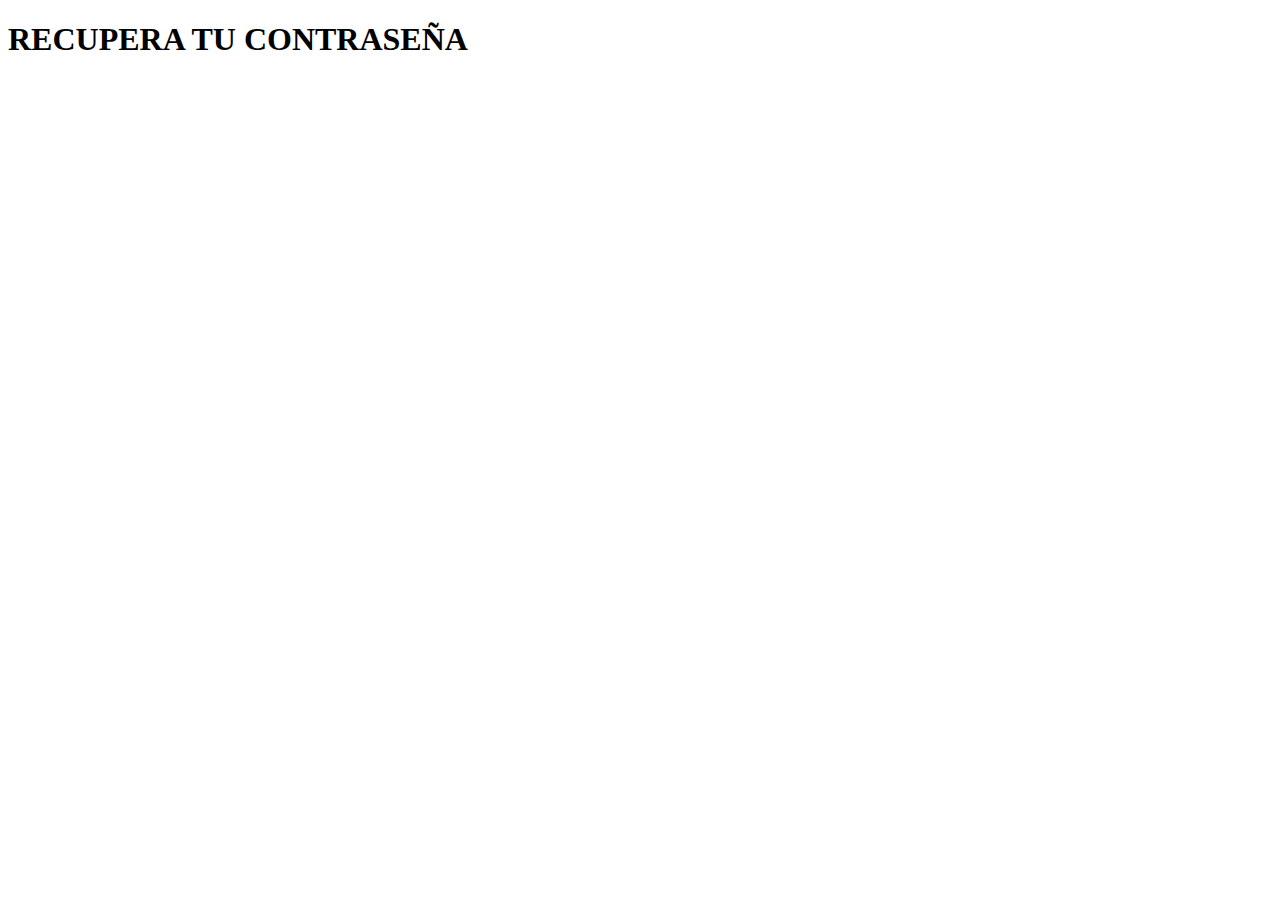
<file: contraseña.html>
<!DOCTYPE html>
<html lang="en">
<head>
    <meta charset="UTF-8">
    <meta name="viewport" content="width=device-width, initial-scale=1.0">
    <title>Document</title>
</head>
<body>
    <h1>RECUPERA TU CONTRASEÑA</h1>
</body>
</html>
</file>
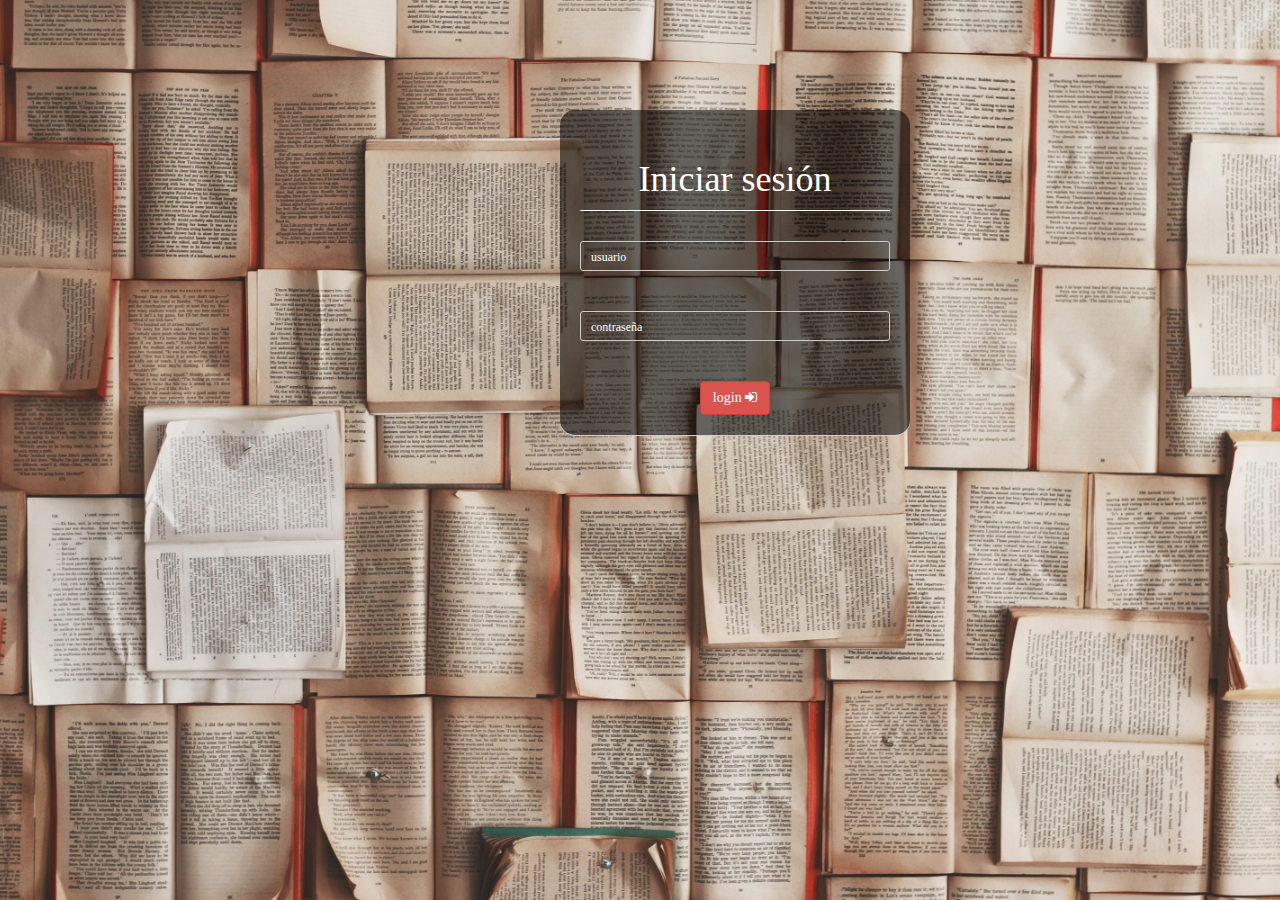
<file: login.html>
<link href="//maxcdn.bootstrapcdn.com/bootstrap/4.0.0/css/bootstrap.min.css" rel="stylesheet" id="bootstrap-css">
<script src="//maxcdn.bootstrapcdn.com/bootstrap/4.0.0/js/bootstrap.min.js"></script>
<script src="//cdnjs.cloudflare.com/ajax/libs/jquery/3.2.1/jquery.min.js"></script>
<!------ Include the above in your HEAD tag ---------->

<!--author:starttemplate-->
<!--reference site : starttemplate.com-->
<!DOCTYPE html>
<html lang="en">
<head>
    <meta charset="utf-8">
    <meta name="viewport" content="width=device-width, initial-scale=1, shrink-to-fit=no">
    <meta name="keywords"
          content="unique login form,leamug login form,boostrap login form,responsive login form,free css html login form,download login form">
    <meta name="author" content="leamug">
    <title>Login</title>
    <link href="css/styles.css" rel="stylesheet" id="style">
    <!-- Bootstrap core Library -->
    <link href="//netdna.bootstrapcdn.com/bootstrap/3.2.0/css/bootstrap.min.css" rel="stylesheet" id="bootstrap-css">
    <script src="//netdna.bootstrapcdn.com/bootstrap/3.2.0/js/bootstrap.min.js"></script>
    <script src="//code.jquery.com/jquery-1.11.1.min.js"></script>
    <!-- Google font -->
    <link href="https://fonts.googleapis.com/css?family=Dancing+Script" rel="stylesheet">
    <!-- Font Awesome-->
    <link href="//maxcdn.bootstrapcdn.com/font-awesome/4.2.0/css/font-awesome.min.css" rel="stylesheet">
</head>
<body>

<!-- Page Content -->
<div class="container">
    <div class="row">
        <div class="col-md-offset-5 col-md-4 text-center">
         
              <div class="form-login"></br>
                <h1>Iniciar sesión</h1>
                </br>
                <input type="text" id="userName" class="form-control input-sm chat-input" placeholder="usuario"/>
                </br></br>
                <input type="text" id="userPassword" class="form-control input-sm chat-input" placeholder="contraseña"/>
                </br></br>
                <div class="wrapper">
                        <span class="group-btn">
                            <a href="#" class="btn btn-danger btn-md">login <i class="fa fa-sign-in"></i></a>
                        </span>
                </div>
            </div>
        </div>
    </div>
    </br></br></br>
</div>
</body>
</html>
</file>
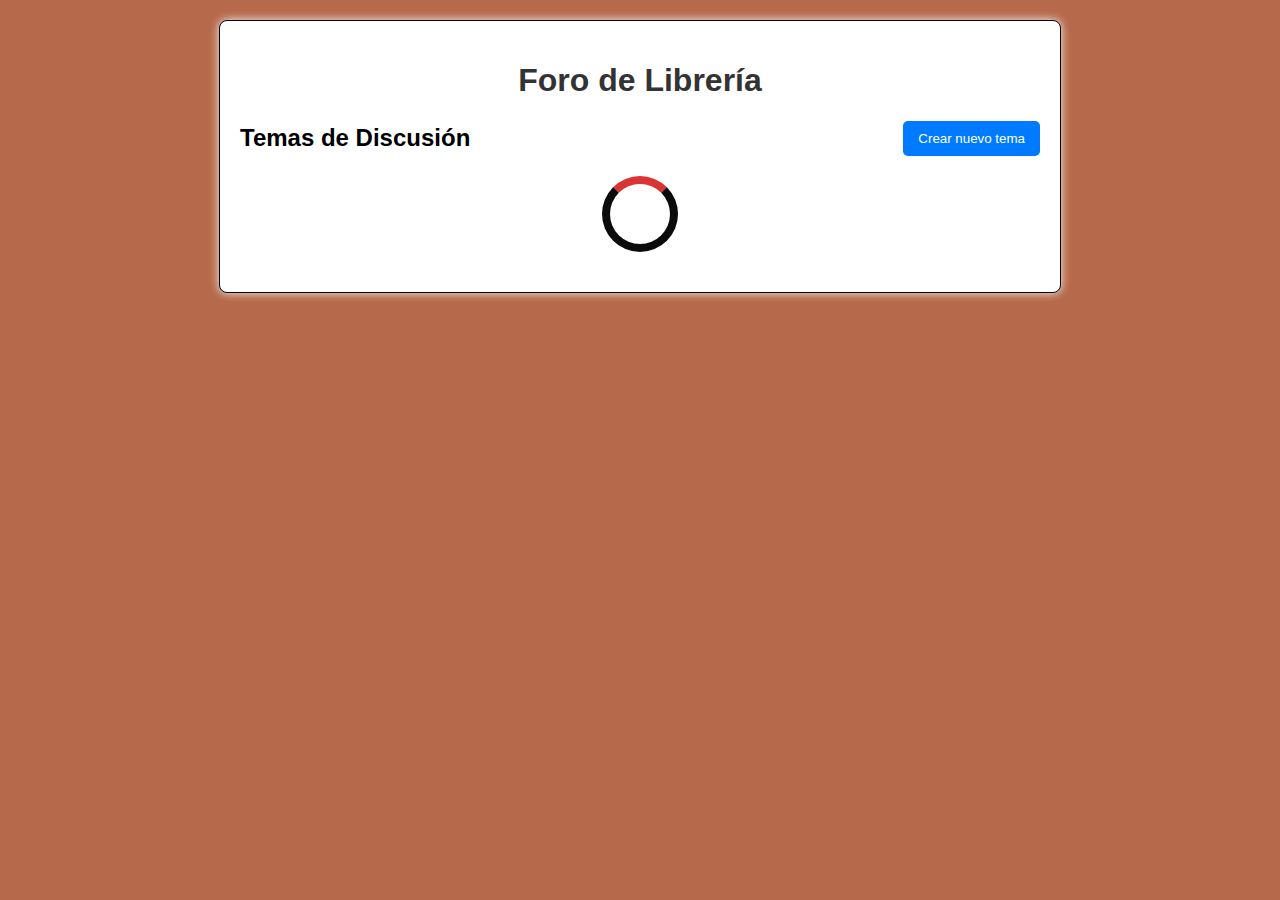
<file: html/Foros.html>
<!DOCTYPE html>
<html lang="es">
<head>
    <meta charset="UTF-8">
    <meta name="viewport" content="width=device-width, initial-scale=1.0">
    <link rel="stylesheet" href="../css/Foros.css">
    <title>Foro de Librería</title>
</head>
<body>
    <div class="container">
        <h1>Foro de Librería</h1>

        <div class="forum-header">
            <h2>Temas de Discusión</h2>
            <button id="createTopicBtn">Crear nuevo tema</button>
        </div>

        <ul class="topics" id="topics-list">
           <div id="loading"></div>
        </ul>
    </div>

    <script>
        
    </script>
</body>
</html>
</file>
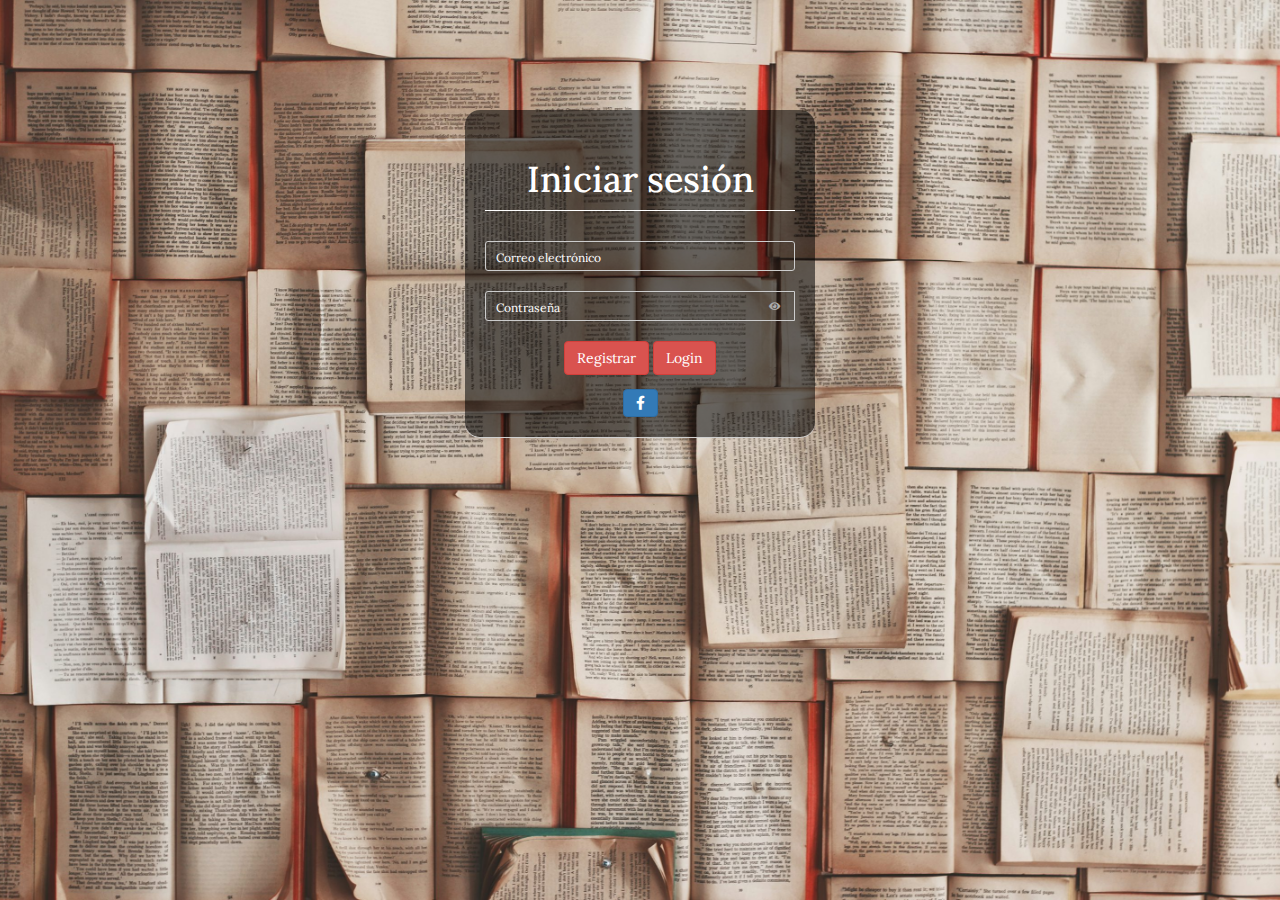
<file: html/login.html>
<link href="//maxcdn.bootstrapcdn.com/bootstrap/4.0.0/css/bootstrap.min.css" rel="stylesheet" id="bootstrap-css">
<script src="//maxcdn.bootstrapcdn.com/bootstrap/4.0.0/js/bootstrap.min.js"></script>
<script src="//cdnjs.cloudflare.com/ajax/libs/jquery/3.2.1/jquery.min.js"></script>

<!DOCTYPE html>
<html lang="en">
<head>
    <meta charset="utf-8">
    <meta name="viewport" content="width=device-width, initial-scale=1, shrink-to-fit=no">
    <meta name="keywords" content="unique login form,leamug login form,boostrap login form,responsive login form,free css html login form,download login form">
    <meta name="author" content="leamug">
    <title>Login</title>
    <link href="../css/styles.css" rel="stylesheet" id="style">
    <!-- Bootstrap -->
    <link href="//netdna.bootstrapcdn.com/bootstrap/3.2.0/css/bootstrap.min.css" rel="stylesheet" id="bootstrap-css">
    <script src="//netdna.bootstrapcdn.com/bootstrap/3.2.0/js/bootstrap.min.js"></script>
    <script src="//code.jquery.com/jquery-1.11.1.min.js"></script>
    <!-- Google font -->
    <link href="https://fonts.googleapis.com/css2?family=Lora:ital,wght@0,400..700;1,400..700&display=swap" rel="stylesheet">
    <!-- Font Awesome-->
    <link href="https://cdnjs.cloudflare.com/ajax/libs/font-awesome/5.15.3/css/all.min.css" rel="stylesheet">

</head>
<body>


<!-- Contenedor Vista Iniciar Sesión-->
<div id="login-container" class="container" style="display: block;">
    <div class="row justify-content-center">
        <div class="col-md-4 text-center">
            <div class="form-login"></br>
                <h1>Iniciar sesión</h1>
                </br>
                <!-- Formulario de inicio de sesión -->
                <form action="../php/login.php" method="POST">
                    <input type="text" name="correo" id="userName" class="form-control input-sm chat-input" placeholder="Correo electrónico" required/>
                    </br>
                    <div class="input-group">
                        <input type="password" name="contraseña" id="userPassword" class="form-control input-sm chat-input" placeholder="Contraseña" required/>
                        <span class="input-group-text" id="togglePassword" style="cursor:pointer;">
                            <i class="fas fa-eye"></i>
                        </span>
                    </div>
                    </br>
                    <div class="wrapper">
                        <span class="group-btn">
                            <a class="btn btn-danger btn-md" id="registerButton">Registrar</a>
                            <button type="submit" class="btn btn-danger btn-md">Login</button>
                        </span>
                    </div>
                </form>
                <!-- Botón de login con Facebook -->
                <div class="wrapper">
                    <span class="group-btn">
                        <a class="btn btn-primary btn-md" style="color: white;" onclick="onLogin();">
                            <i class="fab fa-facebook-f"></i> 
                        </a>
                    </span>
                </div>
            </div>
        </div>
    </div>
</div>


<!-- Contenedor Vista Registro-->
<div id="register-container" class="container" style="display: none;">
    <div class="row justify-content-center">
        <div class="col-md-4 text-center">
            <div class="form-login"></br>
                <h1>Crear cuenta</h1>
                <form action="../php/register.php" method="post">
                    <div class="form-group">
                        <label for="name">Ingresa tu nombre:</label>
                        <input type="text" name="name" id="name" class="form-control" placeholder="Nombres" required>
                    </div>
                    <div class="form-group">
                        <label for="age">Ingresa tu edad:</label>
                        <input type="number" name="age" id="age" class="form-control" placeholder="Edad" min="1" max="120" required>
                    </div>
                    <div class="form-group">
                        <label>Selecciona tu género:</label><br>
                        <div class="form-check form-check-inline">
                            <input class="form-check-input" type="radio" name="gender" id="male" value="Masculino" required>
                            <label class="form-check-label" for="male">Masculino</label>
                        </div>
                        <div class="form-check form-check-inline">
                            <input class="form-check-input" type="radio" name="gender" id="female" value="Femenino" required>
                            <label class="form-check-label" for="female">Femenino</label>
                        </div>
                        <div class="form-check form-check-inline">
                            <input class="form-check-input" type="radio" name="gender" id="other" value="Otro" required>
                            <label class="form-check-label" for="other">Otro</label>
                        </div>
                    </div>
                    <div class="form-group">
                        <label for="phone">Ingresa tu teléfono:</label>
                        <input type="text" name="phone" id="phone" class="form-control" placeholder="Teléfono" required>
                    </div>
                    <div class="form-group">
                        <label for="email">Ingresa tu correo electrónico:</label>
                        <input type="email" name="email" id="email" class="form-control" placeholder="Correo" required>
                        <small id="emailHelp" class="form-text text-muted" style="color:red;"></small>
                    </div>
                    <div class="form-group">
                        <label for="password">Ingresa tu contraseña:</label>
                        <input type="password" name="password" id="password" class="form-control" placeholder="Contraseña" required>
                    </div>                  
                    <div class="form-group">
                        <label for="password-confirm">Verifica tu contraseña:</label>
                        <input type="password" name="password-confirm" id="password-confirm" class="form-control" placeholder="Verifica la contraseña" required>
                    </div>
                    <br/>
                    <div class="wrapper">
                        <span class="group-btn">
                            <button type="submit" class="btn btn-danger btn-md" id="registerBtn">Registrar</button>
                            <button type="submit" class="btn btn-danger btn-md" id="iniciarBtn">Login</button>
                        </span>
                    </div>
                </form>
            </div>
        </div>
    </div>
</div>
<script src="../js/script.js"></script>
<script>
    window.fbAsyncInit = function() {
      FB.init({
        appId      : '522300940606305',  
        cookie     : true,
        xfbml      : true,
        version    : 'v17.0' 
      });
        
      FB.AppEvents.logPageView();   
    };
  
    (function(d, s, id){
       var js, fjs = d.getElementsByTagName(s)[0];
       if (d.getElementById(id)) {return;}
       js = d.createElement(s); js.id = id;
       js.src = "https://connect.facebook.net/en_US/sdk.js";
       fjs.parentNode.insertBefore(js, fjs);
     }(document, 'script', 'facebook-jssdk'));
  
    // Función para manejar el login con Facebook
    function checkLoginState() {
      FB.getLoginStatus(function(response) {
        if (response.status === 'connected') {
          // El usuario está autenticado, puedes obtener su información
          FB.api('/me', function(response) {
            console.log('Nombre: ' + response.name);
            console.log('ID: ' + response.id);
            // Aquí puedes redirigir o enviar los datos a tu backend
          });
        } else {
          console.log('Usuario no autenticado');
        }
      });
    }

    function onLogin(){
        FB.login((response)=>{
            if(response.authResponse){
                FB.api('/me?fields=email,name,age',(response)=>{
                    console.log(response);
                });
            } else {
                console.error("Error de autenticación o el usuario canceló el inicio de sesión.");
            }
        }, {scope: 'email'});
    }    
  </script>

</body>
</html>
</file>
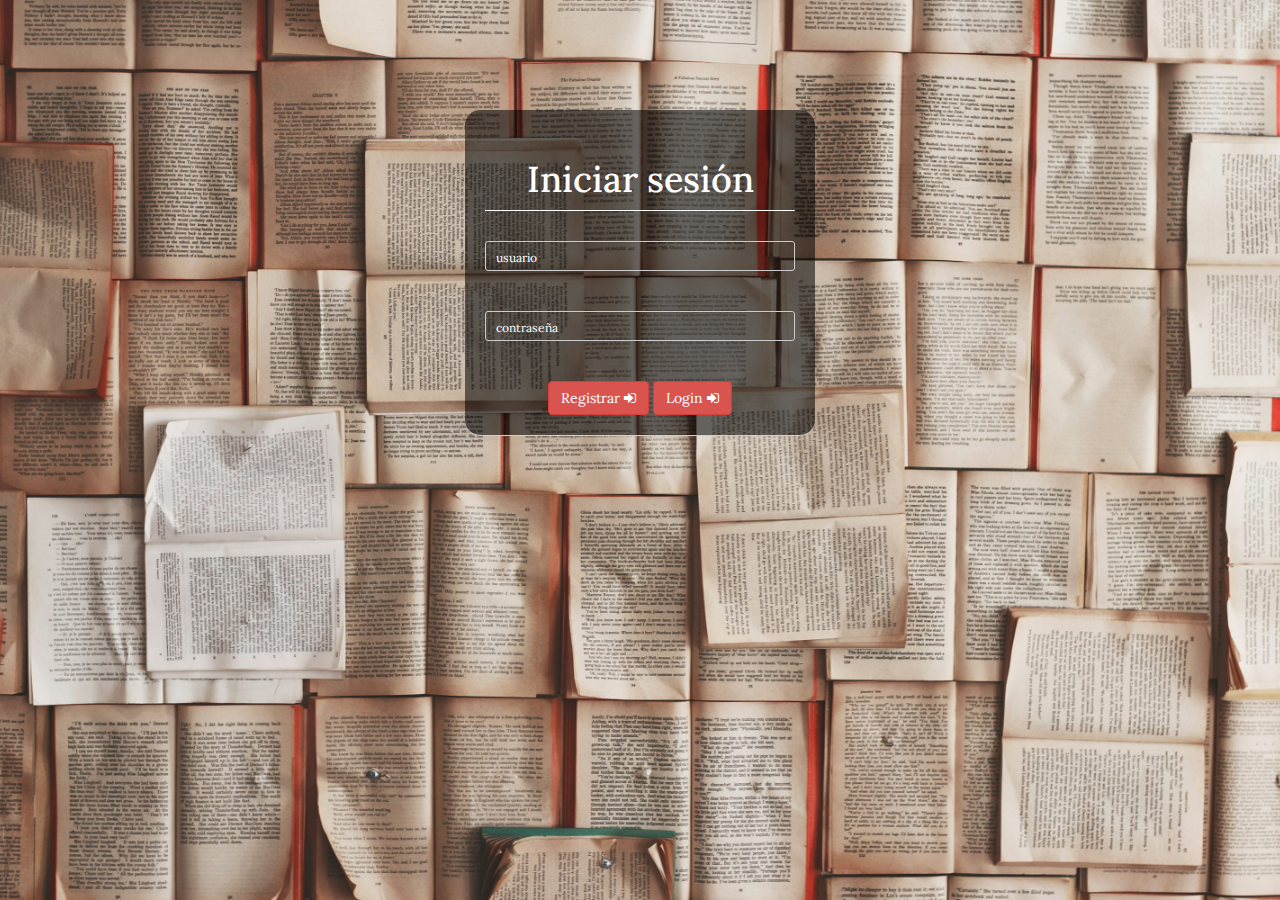
<file: html/loginempleados.html>
<link href="//maxcdn.bootstrapcdn.com/bootstrap/4.0.0/css/bootstrap.min.css" rel="stylesheet" id="bootstrap-css">
<script src="//maxcdn.bootstrapcdn.com/bootstrap/4.0.0/js/bootstrap.min.js"></script>
<script src="//cdnjs.cloudflare.com/ajax/libs/jquery/3.2.1/jquery.min.js"></script>

<!DOCTYPE html>
<html lang="en">
<head>
    <meta charset="utf-8">
    <meta name="viewport" content="width=device-width, initial-scale=1, shrink-to-fit=no">
    <meta name="keywords" content="unique login form,leamug login form,boostrap login form,responsive login form,free css html login form,download login form">
    <meta name="author" content="leamug">
    <title>Login</title>
    <link href="../css/styles.css" rel="stylesheet" id="style">
    <!-- Bootstrap -->
    <link href="//netdna.bootstrapcdn.com/bootstrap/3.2.0/css/bootstrap.min.css" rel="stylesheet" id="bootstrap-css">
    <script src="//netdna.bootstrapcdn.com/bootstrap/3.2.0/js/bootstrap.min.js"></script>
    <script src="//code.jquery.com/jquery-1.11.1.min.js"></script>
    <!-- Google font -->
    <link href="https://fonts.googleapis.com/css2?family=Lora:ital,wght@0,400..700;1,400..700&display=swap" rel="stylesheet">
    <!-- Font Awesome-->
    <link href="//maxcdn.bootstrapcdn.com/font-awesome/4.2.0/css/font-awesome.min.css" rel="stylesheet">
</head>
<body>

<!-- Contenedor Vista Iniciar Sesión-->
<div id="login-container" class="container" style="display: block;">
    <div class="row justify-content-center">
        <div class="col-md-4 text-center">
            <div class="form-login"></br>
                <h1>Iniciar sesión</h1>
                </br>
                <input type="text" id="userName" class="form-control input-sm chat-input" placeholder="usuario"/>
                </br></br>
                <input type="text" id="userPassword" class="form-control input-sm chat-input" placeholder="contraseña"/>
                </br></br>
                <div class="wrapper">
                    <span class="group-btn">
                        <a class="btn btn-danger btn-md" id="registerButton">Registrar <i class="fa fa-sign-in"></i></a>
                        <a class="btn btn-danger btn-md">Login <i class="fa fa-sign-in"></i></a>
                    </span>
                </div>
            </div>
        </div>
    </div>
</div>

</body>
</html>
</file>
<file: css/styles.css>
body {
    background: url("../resources/images/fondo_login.jpg") no-repeat center center;
    background-position:center;
    background-size:cover;
    
    -webkit-font-smoothing: antialiased;
    font: normal 14px 'Lora', serif;
    font-family: 'Lora', serif !important;
}

#login-empleado {
    all: unset;
    color: #cfcfcf;
    text-decoration: none;
    font-size: 12px;
}
#login-empleado:hover {
    color: #ffffff;
    text-decoration: underline;
    cursor: pointer;
}
.input-group {
    position: relative;
    width: 100%;
}
.input-group .form-control {
    padding-right: 40px;
}
.input-group-text {
    position: absolute;
    right: 10px;
    top: 50%;
    transform: translateY(-50%);
    background-color: transparent;
    border: none;
    cursor: pointer;
    padding: 0;
    padding: 5px;
    z-index: 2; 
}
.input-group-text i {
    color: #aaa;
}


.container {
    padding: 110px;
    align-items: center;
}
::placeholder { 
    color: #ffffff!important;
    opacity: 1;
    font-size:12px!important;
    align-self: center;
}
.form-login {
    background-color: rgba(0,0,0,0.55);
    padding-top: 10px;
    padding-bottom: 20px;
    padding-left: 20px;
    padding-right: 20px;
    border-radius: 15px;
    border-color:#d2d2d2;
    border-width: 5px;
    color:white;
    box-shadow:0 1px 0 #cfcfcf;
}
.form-control{
    background:transparent!important;
    color:white!important;
    font-size: 18px!important;
}
h1{
    color:white!important;
    border:0 solid #fff; 
    border-bottom-width:1px;
    padding-bottom:10px;
    text-align: center;
}
h4 { 
    border:0 solid #fff; 
    border-bottom-width:1px;
    padding-bottom:10px;
    text-align: center;
}

.form-control {
    border-radius: 10px;
}
.text-white{
    color: white!important;
}
.wrapper {
    text-align: center;
}
.footer p{
    font-size: 18px;
}
</file>
<file: css/Foros.css>
body {
    font-family: Arial, sans-serif;
    background-color: #b6694b;
    margin: 0;
    padding: 20px;
}

.container {
    max-width: 800px;
    margin: 0 auto;
    background-color: white;
    padding: 20px;
    border-radius: 8px;
    border: #000000 1px solid;
    box-shadow: 0 0 10px rgba(255, 255, 255, 0.93);
}

h1 {
    text-align: center;
    color: #333;
}

.forum-header {
    display: flex;
    justify-content: space-between;
    align-items: center;
    margin-bottom: 20px;
}

.forum-header h2 {
    margin: 0;
}

.forum-header button {
    padding: 10px 15px;
    background-color: #007bff;
    color: white;
    border: none;
    border-radius: 5px;
    cursor: pointer;
}

.forum-header button:hover {
    background-color: #0056b3;
}

.topics {
    list-style: none;
    padding: 0;
}

.topics li {
    padding: 15px;
    border-bottom: 1px solid #ddd;
}

.topics li:last-child {
    border-bottom: none;
}

.topics li a {
    text-decoration: none;
    color: #007bff;
    font-size: 18px;
}

.topics li a:hover {
    text-decoration: underline;
}

.topic-meta {
    font-size: 14px;
    color: #666;
    margin-top: 5px;
}

#loading {
    display: block;
    border: 8px solid #0b0b0b; /* Light grey */
    border-top: 8px solid #db3434; /* Blue */
    border-radius: 50%;
    width: 60px;
    height: 60px;
    animation: spin 2s linear infinite;
    margin: 20px auto;
}

@keyframes spin {
    0% { transform: rotate(0deg); }
    100% { transform: rotate(360deg); }
}
</file>
